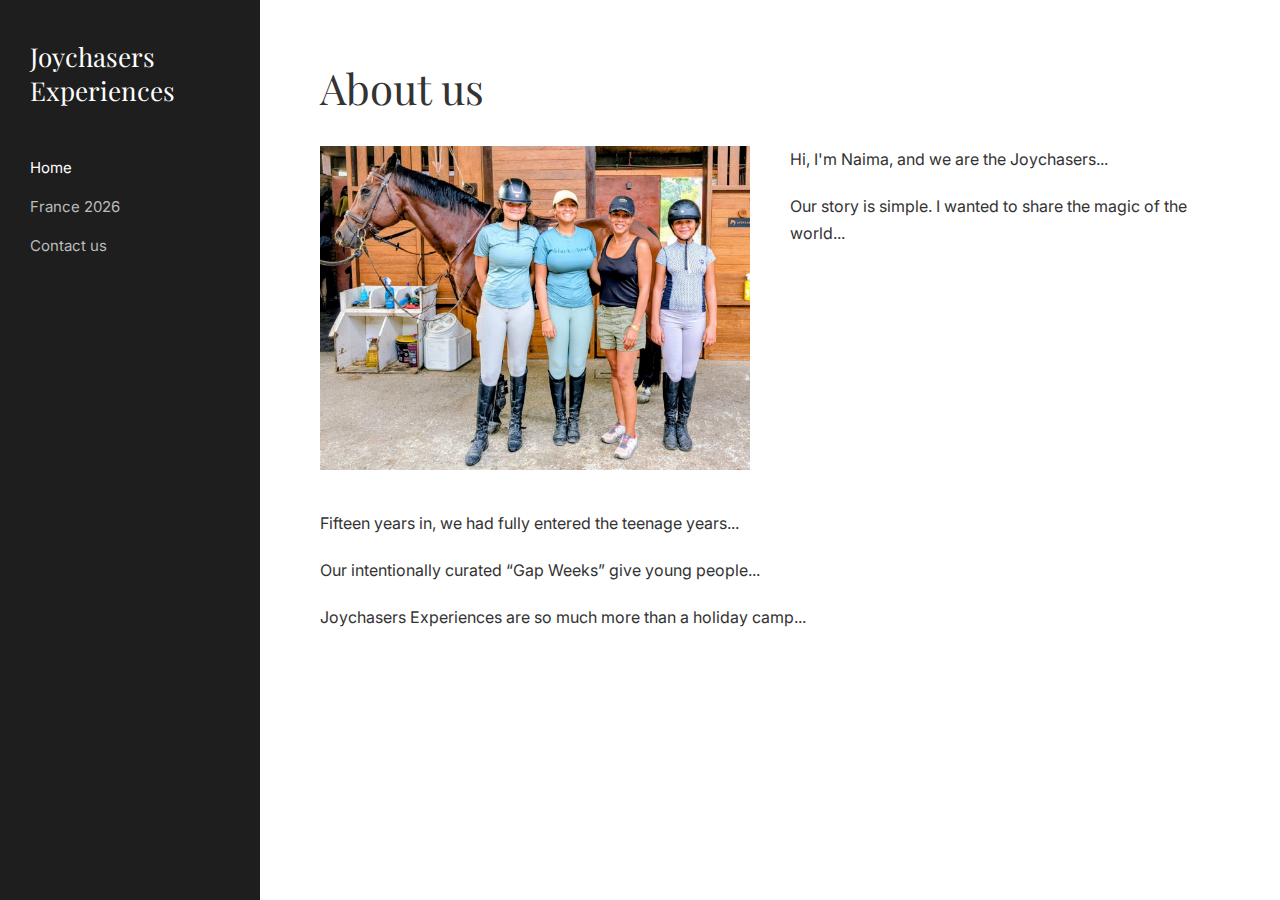
<file: Index.html>
<!DOCTYPE html>
<html lang="en">
<head>
  <meta charset="UTF-8">
  <title>Joychasers Experiences</title>
  <link rel="stylesheet" href="style.css">
</head>
<body>

<aside class="sidebar">
  <h1>Joychasers<br>Experiences</h1>
  <a href="index.html" class="active">Home</a>
  <a href="france.html">France 2026</a>
  <a href="contact.html">Contact us</a>
</aside>

<main class="content">
  <section>
    <h2>About us</h2>

    <div class="about-grid">
      <img src="about.jpg" alt="Joychasers">
      <div>
        <p>Hi, I'm Naima, and we are the Joychasers...</p>
        <p>Our story is simple. I wanted to share the magic of the world...</p>
      </div>
    </div>

    <p>Fifteen years in, we had fully entered the teenage years...</p>
    <p>Our intentionally curated “Gap Weeks” give young people...</p>
    <p>Joychasers Experiences are so much more than a holiday camp...</p>
  </section>
</main>

</body>
</html>
</file>
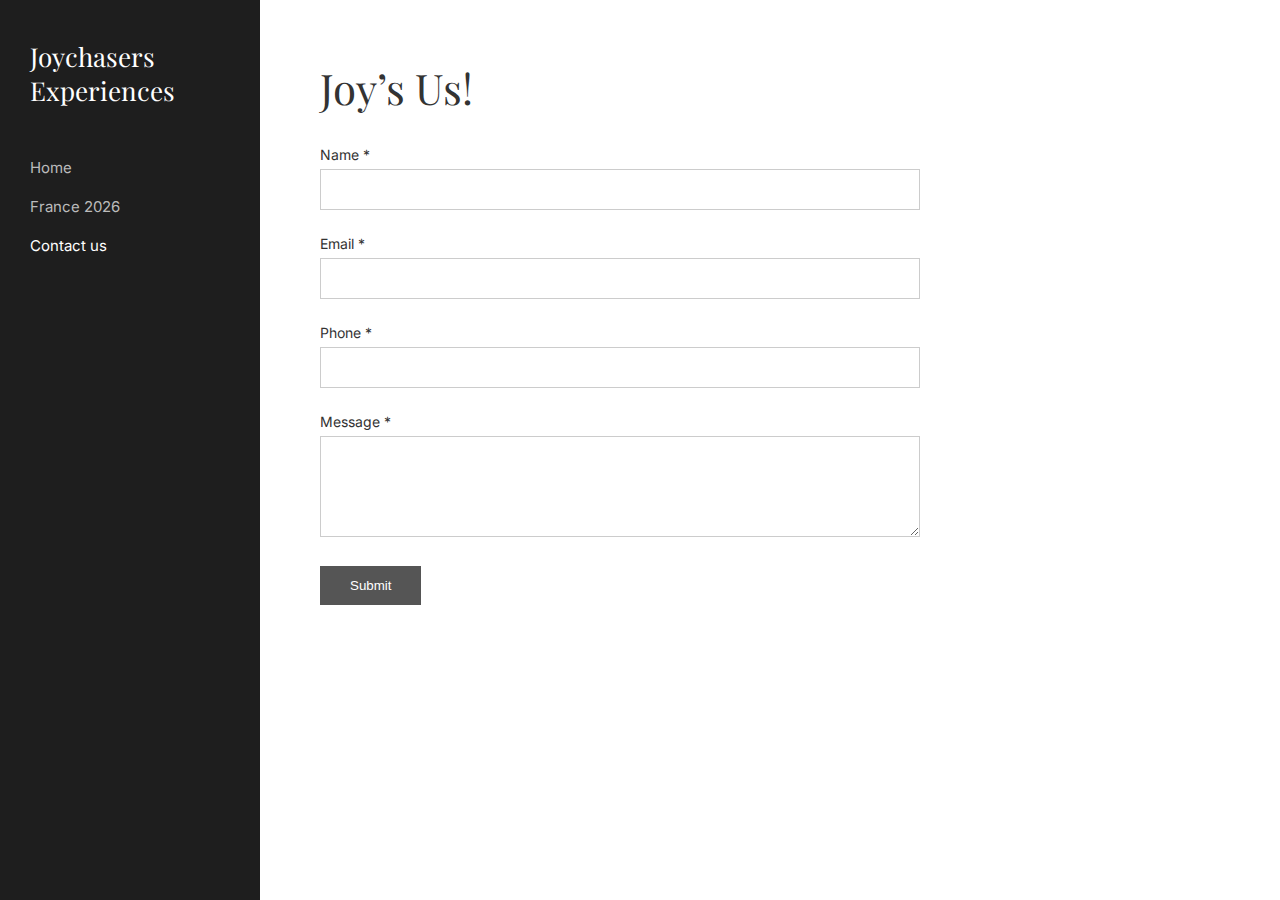
<file: contact.html>
<!DOCTYPE html>
<html lang="en">
<head>
  <meta charset="UTF-8">
  <title>Contact Us</title>
  <link rel="stylesheet" href="style.css">
</head>
<body>

<aside class="sidebar">
  <h1>Joychasers<br>Experiences</h1>
  <a href="index.html">Home</a>
  <a href="france.html">France 2026</a>
  <a href="contact.html" class="active">Contact us</a>
</aside>

<main class="content">
  <section>
    <h2>Joy’s Us!</h2>

    <!-- Replace EMAIL with yours -->
    <form action="https://formspree.io/f/YOUR_ID" method="POST">
      <label>Name *</label>
      <input type="text" name="name" required>

      <label>Email *</label>
      <input type="email" name="email" required>

      <label>Phone *</label>
      <input type="tel" name="phone" required>

      <label>Message *</label>
      <textarea name="message" rows="5" required></textarea>

      <button type="submit">Submit</button>
    </form>
  </section>
</main>

</body>
</html>
</file>
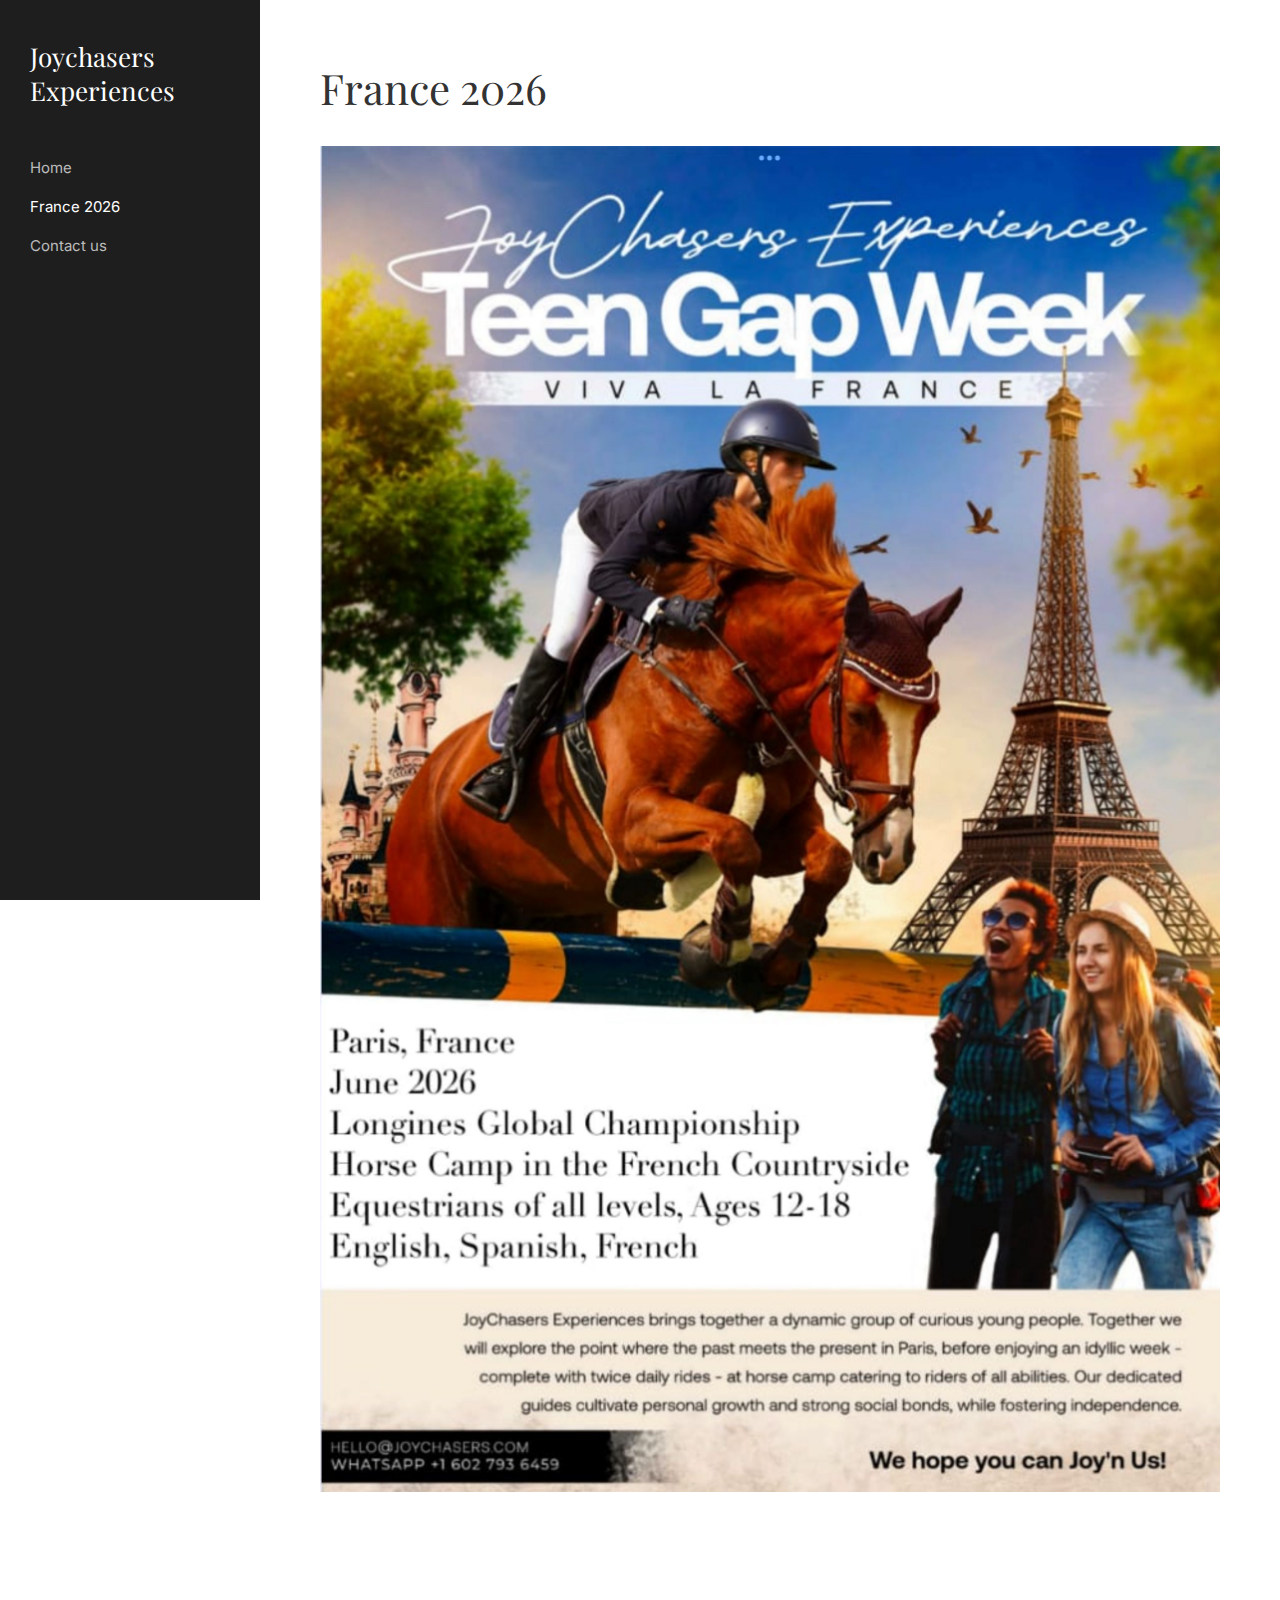
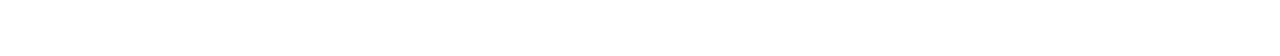
<file: France.html>
<!DOCTYPE html>
<html lang="en">
<head>
  <meta charset="UTF-8">
  <title>France 2026</title>
  <link rel="stylesheet" href="style.css">
</head>
<body>

<aside class="sidebar">
  <h1>Joychasers<br>Experiences</h1>
  <a href="index.html">Home</a>
  <a href="france.html" class="active">France 2026</a>
  <a href="contact.html">Contact us</a>
</aside>

<main class="content">
  <section class="hero">
    <h2>France 2026</h2>
    <img src="france.jpg" alt="Teen Gap Week France">
  </section>
</main>

</body>
</html>
</file>
<file: style.css>
@import url('https://fonts.googleapis.com/css2?family=Playfair+Display:wght@400;600&family=Inter:wght@300;400;500&display=swap');

* {
  box-sizing: border-box;
  margin: 0;
  padding: 0;
}

body {
  font-family: 'Inter', sans-serif;
  display: flex;
  background: #fff;
  color: #333;
}

/* SIDEBAR */
.sidebar {
  width: 260px;
  background: #1e1e1e;
  color: white;
  padding: 40px 30px;
  position: fixed;
  height: 100vh;
}

.sidebar h1 {
  font-family: 'Playfair Display', serif;
  font-size: 26px;
  font-weight: 400;
  margin-bottom: 50px;
  line-height: 1.3;
}

.sidebar a {
  display: block;
  color: #bbb;
  text-decoration: none;
  margin-bottom: 20px;
  font-size: 15px;
}

.sidebar a:hover,
.sidebar a.active {
  color: white;
}

/* CONTENT */
.content {
  margin-left: 260px;
  padding: 60px;
  width: 100%;
}

section {
  max-width: 900px;
  margin-bottom: 100px;
}

h2 {
  font-family: 'Playfair Display', serif;
  font-size: 42px;
  font-weight: 400;
  margin-bottom: 30px;
}

p {
  line-height: 1.7;
  margin-bottom: 20px;
  font-size: 16px;
}

/* ABOUT */
.about-grid {
  display: grid;
  grid-template-columns: 1fr 1fr;
  gap: 40px;
  margin-bottom: 40px;
}

.about-grid img {
  width: 100%;
}

/* HERO IMAGE */
.hero img {
  width: 100%;
}

/* FORM */
form {
  max-width: 600px;
}

label {
  display: block;
  margin-bottom: 6px;
  font-size: 14px;
}

input, textarea {
  width: 100%;
  padding: 12px;
  margin-bottom: 25px;
  border: 1px solid #ccc;
}

button {
  background: #555;
  color: white;
  border: none;
  padding: 12px 30px;
  cursor: pointer;
}

button:hover {
  background: #333;
}

/* MOBILE */
@media (max-width: 900px) {
  body {
    flex-direction: column;
  }

  .sidebar {
    position: relative;
    width: 100%;
    height: auto;
  }

  .content {
    margin-left: 0;
    padding: 30px;
  }

  .about-grid {
    grid-template-columns: 1fr;
  }
}
</file>
